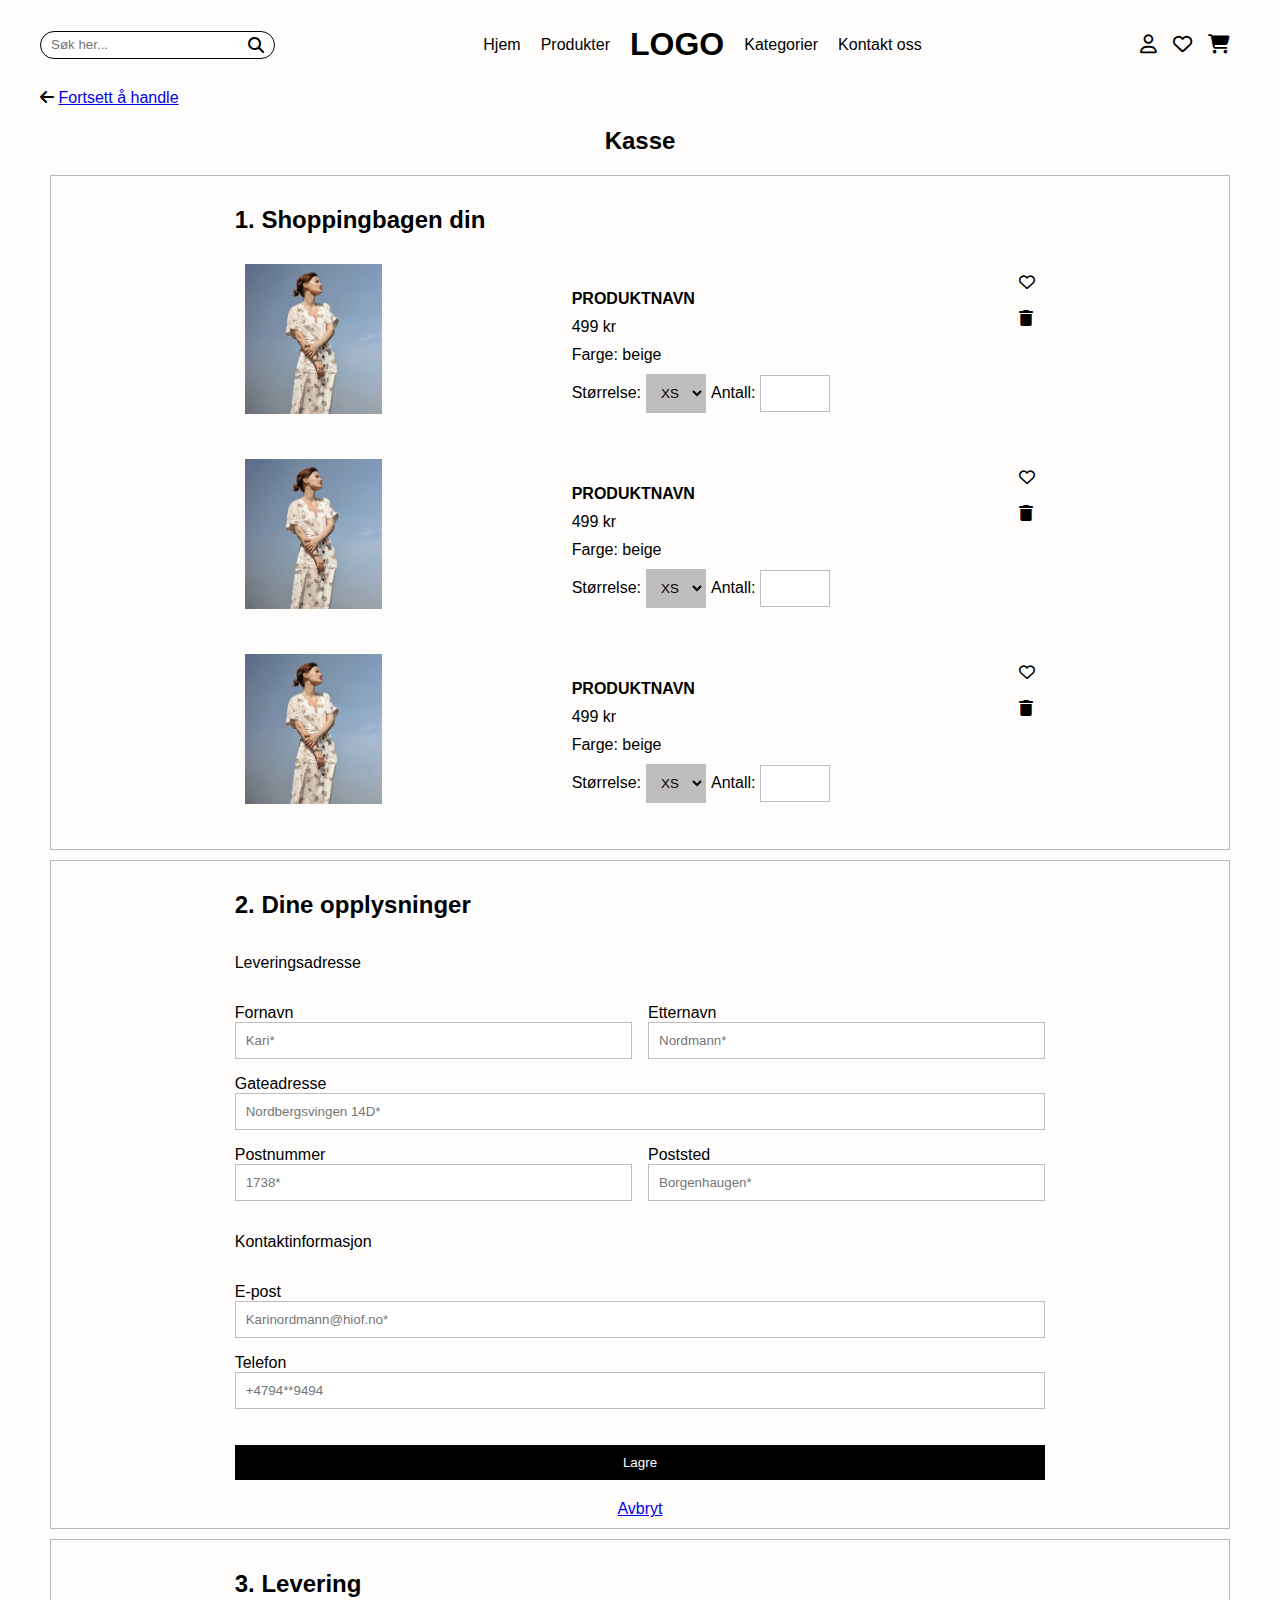
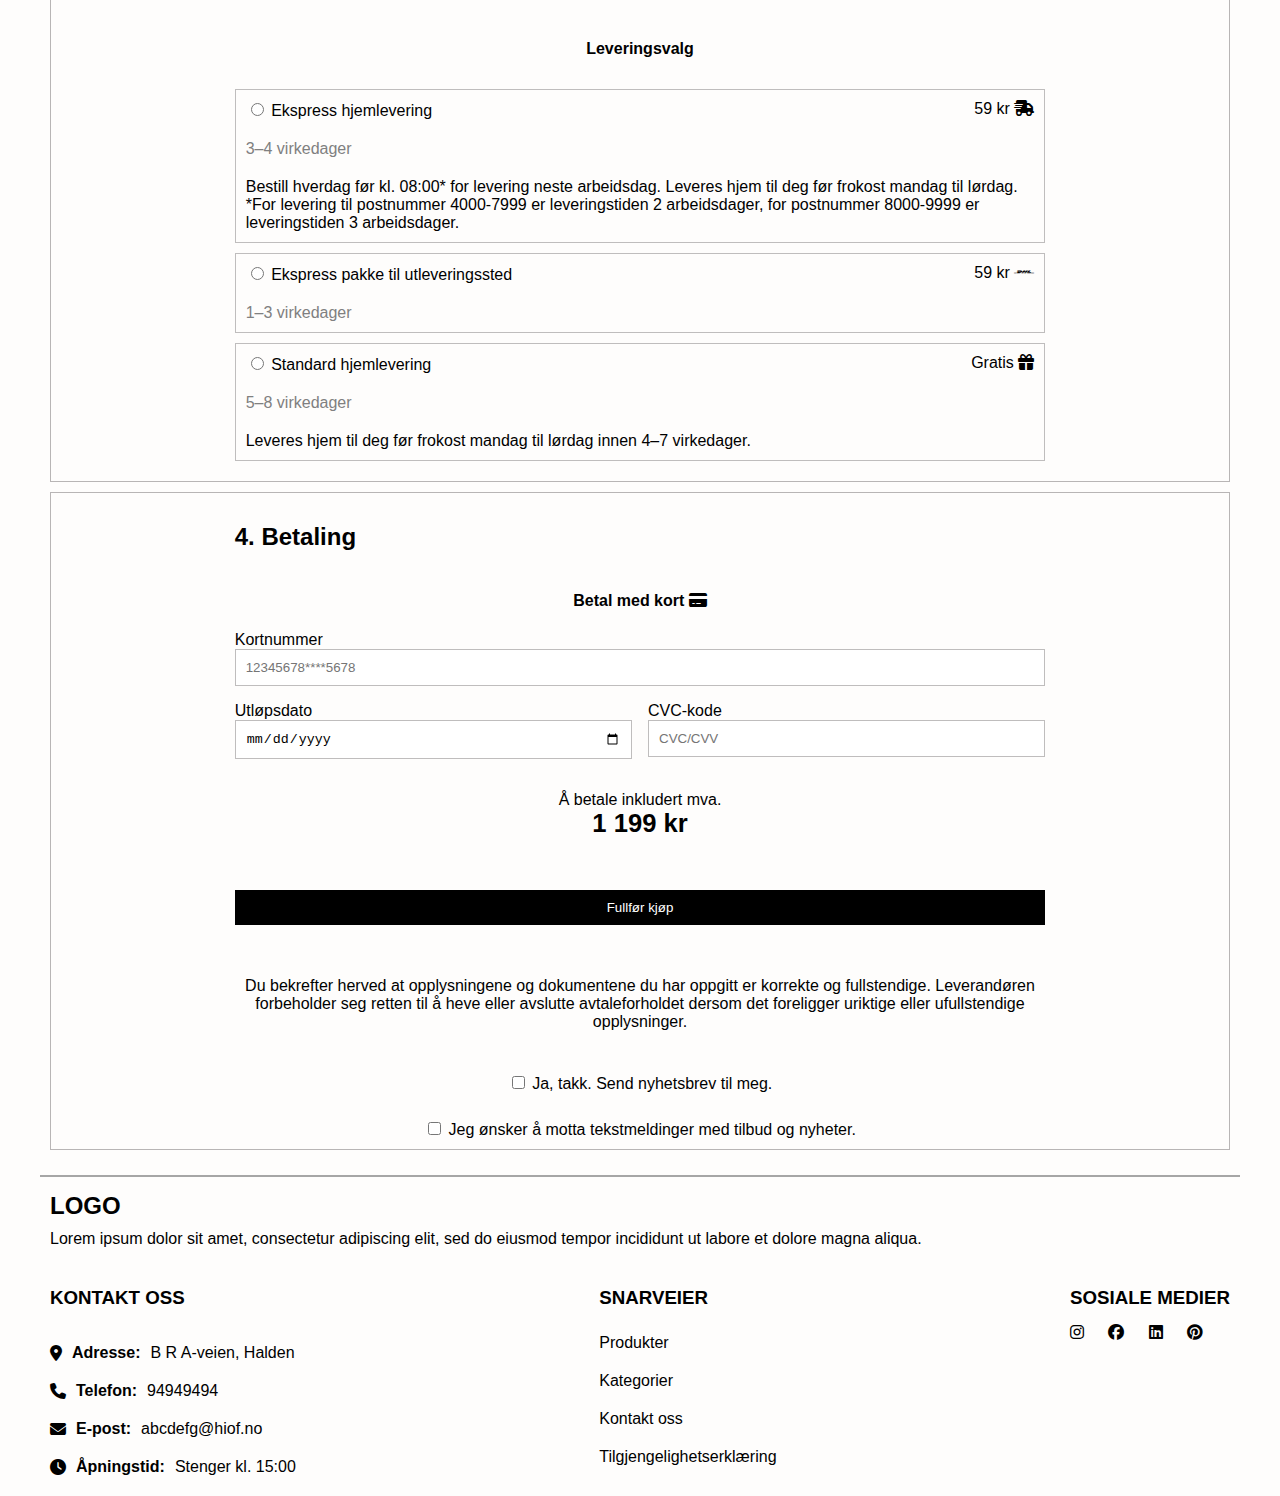
<file: EKSAMEN/checkout.html>
<!DOCTYPE html>
<html lang="nb">

<head>
    <meta charset="UTF-8">
    <meta name="viewport" content="width=device-width, initial-scale=1.0">
    <link href="./ikoner/css/fontawesome.css" rel="stylesheet" />
    <link href="./ikoner/css/brands.css" rel="stylesheet" />
    <link href="./ikoner/css/solid.css" rel="stylesheet" />
    <link href="./ikoner/css/regular.css" rel="stylesheet" />
    <title>Eksamen | Kasse</title>
    <link rel="stylesheet" href="https://necolas.github.io/normalize.css/8.0.1/normalize.css">
    <link rel="stylesheet" href="css/style.css">
</head>

<body>
    <header>
        <section>
            <form id="submit-form-header">
                <label>
                    <input type="search" id="input-search-header" placeholder="Søk her...">
                </label>
                <label>
                    <input type="submit" value="" id="input-submit">
                    <i class="fa-solid fa-magnifying-glass"></i>
                </label>
            </form>
        </section>
        <section>
            <nav>
                <ul>
                    <li class="nav-list-header"><a href="index.html">Hjem</a></li>
                    <li class="nav-list-header"><a href="index.html#popular-products">Produkter</a></li>
                    <li class="main-logo"><a href="index.html">LOGO</a></li>
                    <li class="nav-list-header"><a href="index.html#popular-categories">Kategorier</a></li>
                    <li class="nav-list-header"><a href="#contact-footer">Kontakt oss</a></li>
                </ul>
            </nav>
        </section>
        <section id="icons-header">
            <a href="index.html"><i class="fa-regular fa-user"></i></a>
            <a href="products.html"><i class="fa-regular fa-heart"></i></a>
            <a href="checkout.html"><i class="fa-solid fa-cart-shopping"></i></a>
        </section>

    </header>
    <main>
        <i class="fa-solid fa-arrow-left" id="arrow-chart"></i>
        <a href="#">Fortsett å handle</a>
        <h2 id="h2-chart">Kasse</h2>
        <section id="product-chart" class="section-chart">
            <h2>1. Shoppingbagen din</h2>
            <article class="product-card-chart">
                <img src="ressurser/product.jpg" alt="bilde av produktet">
                <ul class="product-list-chart">
                    <li class="product-name-element">Produktnavn</li>
                    <li>499 kr</li>
                    <li>Farge: beige</li>
                    <li>
                        <form class="size-form-chart">
                            Størrelse:
                            <select name="size" class="selector-size-chart">
                                <option value="xs">XS</option>
                                <option value="s">S</option>
                                <option value="m">M</option>
                                <option value="l">L</option>
                                <option value="xl">XL</option>
                            </select>
                            <label>
                                Antall:
                                <input type="number" min="1" max="10" required class="input-amount-dresses">
                            </label>
                        </form>
                    </li>
                </ul>
                <span class="icon-product-chart">
                    <i class="fa-regular fa-heart"></i>
                    <i class="fa-solid fa-trash"></i>
                </span>
            </article>
            <article class="product-card-chart">
                <img src="ressurser/product.jpg" alt="bilde av produktet">
                <ul class="product-list-chart">
                    <li class="product-name-element">Produktnavn</li>
                    <li>499 kr</li>
                    <li>Farge: beige</li>
                    <li>
                        <form class="size-form-chart">
                            Størrelse:
                            <select name="size" class="selector-size-chart">
                                <option value="xs">XS</option>
                                <option value="s">S</option>
                                <option value="m">M</option>
                                <option value="l">L</option>
                                <option value="xl">XL</option>
                            </select>
                            <label>
                                Antall:
                                <input type="number" min="1" max="10" required class="input-amount-dresses">
                            </label>
                        </form>
                    </li>
                </ul>
                <span class="icon-product-chart">
                    <i class="fa-regular fa-heart"></i>
                    <i class="fa-solid fa-trash"></i>
                </span>
            </article>
            <article class="product-card-chart">
                <img src="ressurser/product.jpg" alt="bilde av dame med hvit blomsterkjole">
                <ul class="product-list-chart">
                    <li class="product-name-element">Produktnavn</li>
                    <li>499 kr</li>
                    <li>Farge: beige</li>
                    <li>
                        <form class="size-form-chart">
                            Størrelse:
                            <select name="size" class="selector-size-chart">
                                <option value="xs">XS</option>
                                <option value="s">S</option>
                                <option value="m">M</option>
                                <option value="l">L</option>
                                <option value="xl">XL</option>
                            </select>
                            <label>
                                Antall:
                                <input type="number" min="1" max="10" required class="input-amount-dresses">
                            </label>
                        </form>
                    </li>
                </ul>
                <span class="icon-product-chart">
                    <i class="fa-regular fa-heart"></i>
                    <i class="fa-solid fa-trash"></i>
                </span>
            </article>
        </section>
        <section class="section-chart" id="personal-info-section">
            <h2>2. Dine opplysninger</h2>
            <form id="personal-info-form">
                <p id="grid-1-personal-info">Leveringsadresse</p>
                <label class="label-personal-info" id="grid-2-personal-info">
                    Fornavn
                    <input type="text" placeholder="Kari*" required class="input-personal-info">
                </label>
                <label class="label-personal-info" id="grid-3-personal-info">
                    Etternavn
                    <input type="text" placeholder="Nordmann*" required class="input-personal-info">
                </label>
                <label class="label-personal-info" id="grid-4-personal-info">
                    Gateadresse
                    <input type="text" placeholder="Nordbergsvingen 14D*" required class="input-personal-info">
                </label>
                <label class="label-personal-info" id="grid-5-personal-info">
                    Postnummer
                    <input type="number" placeholder=1738* min="0000" max="9999" required class="input-personal-info">
                </label>
                <label class="label-personal-info" id="grid-6-personal-info">
                    Poststed
                    <input type="text" placeholder="Borgenhaugen*" required class="input-personal-info">
                </label>
                <p id="grid-7-personal-info">Kontaktinformasjon</p>
                <label class="label-personal-info label-email-chart" id="grid-8-personal-info">
                    E-post
                    <input type="email" name="email" placeholder="Karinordmann@hiof.no*"
                        pattern="[a-z0-9._%+\-]+@[a-z0-9.\-]+\.[a-z]{2,}$" required class="input-personal-info">
                </label>
                <label class="label-personal-info" id="grid-9-personal-info">
                    Telefon
                    <input type="tel" name="phone" placeholder="+4794**9494" pattern="[0-9]{8,12}" required
                        class="input-personal-info">
                </label>
                <label class="black-btn-chart" id="grid-10-personal-info">
                    <input type="submit" value="Lagre" id="save-btn-chart">
                </label>

            </form>
            <a href="#" id="cancel-personal-info">Avbryt</a>


        </section>
        <section id="delivery-chart" class="section-chart">
            <h2>3. Levering</h2>
            <h4>Leveringsvalg</h4>
            <form>
                <ul class="delivery-list">
                    <li class="grid-element-1">
                        <label class="delivery-label">
                            <input type="radio" name="delivery-type" required>
                            Ekspress hjemlevering</label>
                    </li>
                    <li class="days-to-delivery">3&ndash;4 virkedager</li>
                    <li class="grid-element-3">59 kr <i class="fa-solid fa-truck-fast"></i></li>
                    <li class="grid-element-4">Bestill hverdag før kl. 08:00* for levering neste arbeidsdag. Leveres
                        hjem til deg før
                        frokost mandag til lørdag. *For levering til postnummer 4000-7999 er leveringstiden 2
                        arbeidsdager, for postnummer 8000-9999 er leveringstiden 3 arbeidsdager.</li>
                </ul>
                <ul class="delivery-list">
                    <li class="grid-element-1">
                        <label class="delivery-label">
                            <input type="radio" name="delivery-type" required>
                            Ekspress pakke til utleveringssted</label>
                    </li>
                    <li class="days-to-delivery">1&ndash;3 virkedager</li>
                    <li class="grid-element-3">59 kr <i class="fa-brands fa-dhl"></i></li>
                </ul>
                <ul class="delivery-list">
                    <li class="grid-element-1">
                        <label class="delivery-label">
                            <input type="radio" name="delivery-type" required>
                            Standard hjemlevering</label>
                    </li>
                    <li class="days-to-delivery">5&ndash;8 virkedager</li>
                    <li class="grid-element-3">Gratis <i class="fa-solid fa-gift"></i></li>
                    <li class="grid-element-4">Leveres hjem til deg før frokost mandag til lørdag innen 4&ndash;7
                        virkedager.</li>
                </ul>
            </form>

        </section>
        <section id="payment-chart" class="section-chart">
            <h2>4. Betaling</h2>
            <h4>Betal med kort <i class="fa-solid fa-credit-card"></i></h4>
            <form id="payment-form">
                <label class="label-payment label-adjusted-size" id="grid-1-payment-chart">
                    Kortnummer
                    <input type="number" placeholder="12345678****5678" required class="input-payment">
                </label>
                <label class="label-payment label-personal-info" id="grid-2-payment-chart">
                    Utløpsdato
                    <input type="date" min="2024-11-23" required class="input-payment">
                </label>
                <label class="label-payment label-personal-info" id="grid-3-payment-chart">
                    CVC-kode
                    <input type="text" placeholder="CVC/CVV" required class="input-payment">
                </label>
                <p id="grid-4-payment-chart">Å betale inkludert mva.<span>1 199 kr</span> </p>
                <label class="black-btn-chart" id="grid-5-payment-chart">
                    <input type="submit" value="Fullfør kjøp" id="complete-btn-chart">
                </label>
                <p id="grid-6-payment-chart">Du bekrefter herved at opplysningene og dokumentene du har oppgitt er
                    korrekte og fullstendige.
                    Leverandøren forbeholder seg retten til å heve eller avslutte avtaleforholdet dersom det foreligger
                    uriktige eller ufullstendige opplysninger.</p>
                <label class="checkbox-chart" id="grid-7-payment-chart">
                    <input type="checkbox" name="newsletter">
                    Ja, takk. Send nyhetsbrev til meg.
                </label>
                <label class="checkbox-chart" id="grid-8-payment-chart">
                    <input type="checkbox" name="sms">
                    Jeg ønsker å motta tekstmeldinger med tilbud og nyheter.
                </label>
            </form>
        </section>
    </main>
    <footer>
        <section id="logo-footer">
            <a href="index.html" class="main-logo">LOGO</a>
            <p>Lorem ipsum dolor sit amet, consectetur adipiscing elit, sed do eiusmod tempor incididunt ut labore et
                dolore magna aliqua.</p>
        </section>
        <div id="footer-sections-flex">
            <section id="contact-footer">
                <h3>Kontakt oss</h3>
                <ul>
                    <li class="contact-list"><i class="fa-solid fa-location-dot"></i>
                        <p><span class="list-elements-span">Adresse:</span>B R A-veien, Halden</p>
                    </li>
                    <li class="contact-list"><i class="fa-solid fa-phone"></i>
                        <p><span class="list-elements-span">Telefon:</span>94949494</p>
                    </li>
                    <li class="contact-list"><i class="fa-solid fa-envelope"></i>
                        <p><span class="list-elements-span">E-post:</span>abcdefg@hiof.no</p>
                    </li>
                    <li class="contact-list"><i class="fa-solid fa-clock"></i>
                        <p><span class="list-elements-span">Åpningstid:</span>Stenger kl. 15:00</p>
                    </li>
                </ul>
            </section>
            <section id="footer-nav-section">
                <h3>Snarveier</h3>
                <nav>
                    <ul>
                        <li><a href="#">Produkter</a></li>
                        <li><a href="#">Kategorier</a></li>
                        <li><a href="#">Kontakt oss</a></li>
                        <li><a href="../Tilgjengelighetserklæring.pdf">Tilgjengelighetserklæring</a></li>
                    </ul>
                </nav>
            </section>
            <section id="footer-social">
                <h3>Sosiale medier</h3>
                <a href="www.instagram.com"><i class="fa-brands fa-instagram"></i></a>
                <a href="www.facebook.com"><i class="fa-brands fa-facebook"></i></a>
                <a href="www.linkedin.com"><i class="fa-brands fa-linkedin"></i></a>
                <a href="www.pinterest.com"><i class="fa-brands fa-pinterest"></i></a>
            </section>
        </div>
    </footer>

</body>

</html>
</file>
<file: EKSAMEN/css/style.css>
*{
    box-sizing: border-box;
}

body{
    font-family: Arial, Helvetica, sans-serif;
    background-color: rgb(254, 253, 252);
    margin: 5px;
    
}

header{
    display: flex;
    flex-direction: column;
    align-items: center;
}


#submit-form-header{
    display: flex;
    justify-content: space-between;
    background-color: #fff;
    border: 1px solid black;
    border-radius: 30px;
    margin: 10px 0;
}


#input-search-header{
    background-color: #fff;
    padding: 0 5px;
    margin: 5px;
    border: none;
}

#input-submit{
    display: none;
}

#submit-form-header label i{
    padding: 0 5px;
    font-size: 1rem;
    background-color: #fff;
    border: none;
    margin: 5px;
}

.main-logo{
    font-size: 2rem;
    font-weight: bold;
}


header nav ul{
    padding: 0;
}

header nav ul li{
    list-style: none;
    padding: 10px;
    text-align: center;
}

header nav ul li a{
    color: black;
    text-decoration: none;
}


#icons-header{
    display: flex;
    gap: 1rem;
    padding: 10px;
}

#icons-header i{
    font-size: 1.2rem;
    color: black;
}

#icons-header i:hover{
    transform: scale(1.3);
    transition-duration: 1s;
}

#banner-container h2, #banner-container p{
    width: 45%;
}

#banner-container i{
    display: none;
}

#banner-scroll-container{
    display: flex;
    gap: 2rem;
    overflow: hidden;
}

#banner-1{
    background-image: url('../ressurser/banner4.jpg');
    background-size: cover;
    background-position: center;
    border-radius: 30px;
    display: flex;
    flex-direction: column;
    padding: 2rem;
    flex-shrink: 0;
    gap: 1rem;
    width: 100%;
    align-items: end;
    text-align: end;
}

#banner-1 a{
    background-color: white;
    color: black;
    border-radius: 30px;
    padding: 0.8rem;
    align-self: flex-end;
    text-decoration: none;
    margin: 10px 0;
}

#banner-2{
    background-image: url('../ressurser/banner2.jpg');
    background-size: cover;
    background-position: center;
    border-radius: 30px;
    display: flex;
    flex-direction: column;
    padding: 2rem;
    flex-shrink: 0;
    gap: 1rem;
    width: 100%;
}


#banner-2 a{
    background-color: black;
    color: white;
    border-radius: 30px;
    padding: 0.8rem;
    text-decoration: none;
    margin: 10px 0;
    align-self: start;
}
#banner-3{
    background-image: url('../ressurser/banner3.jpg');
    background-size: cover;
    background-position: center;
    border-radius: 30px;
    display: flex;
    flex-direction: column;
    padding: 2rem;
    flex-shrink: 0;
    gap: 1rem;
    width: 100%;
    color: white;
}

#banner-3 a{
    background-color: white;
    color: black;
    border-radius: 30px;
    padding: 0.8rem;
    text-decoration: none;
    margin: 10px 0;
    align-self: start;

}

#popular-products{
    text-align: center;
    margin: 10px 0;
}

#popular-products-flex{
    list-style: none;
    display: flex;
    justify-content: center;
    align-items: center;
    gap: 1rem;
    padding: 10px;
}

.flex-list-buttons{
    display: flex;
    flex-wrap: nowrap;
}

.popular-products-btn{
    padding: 10px;
    border: 1px solid black;
    border-radius: 30px;
    text-decoration: none;
    color: black;
}

#new-products-btn{
    background-color: black;
    border-radius: 30px;
    padding: 10px;
    color: white;
    text-decoration: none;
}

.popular-products-btn:hover, #new-products-btn:hover{
    color: white;
    background-color: grey;
    border-color: grey;
}

#productcard-flex-container{
    display: flex;
    flex-wrap: wrap;
    gap: 1rem;
    justify-content: center;
}

.product-card{
    margin: 25px 0;
    text-align: start;
    position: relative;
    max-width: 370px;
    

    
}

.heart-icon-img{
    position: absolute;
    top: 20px;
    right: 20px;
    border-radius: 30px;
    background-color: rgba(203, 202, 197, 0.756);
    color: white;
    padding: 0.7rem 0.8rem;
    font-size: 1rem;
    align-self: center;
}

.heart-icon-img:hover{
    background-color: #eea1a1cd;
}

.product-card-grid{
    display: grid;
    gap: 1rem;
    grid-template-columns: repeat(3, 1fr);
    grid-template-rows: repeat(3, auto);
}

.productcard-grid-1{
    grid-column: 1/4;
    grid-row: 1/2;
    border-radius: 30px;
    max-width: 370px;
    width: 100%;

}

.productcard-grid-2{
    grid-column: 1/2;
    grid-row: 2/3;
    color: black;
    text-decoration: none;
    font-weight: bold;
    margin: 10px 0;
}

.productcard-grid-3{
    grid-column: 3/4;
    grid-row: 2/3;
    margin: 10px 0;
    text-align: end;
}

.productcard-grid-4{
    grid-column: 2/3;
    grid-row: 3/4;
    font-size: 0.8rem;
    font-weight: bold;
    margin: 5px 0;
}

.span-icon{
    font-weight: bold;
    font-size: 1rem;
    grid-column: 1/2;
    grid-row: 3/4;
    font-size: 0.8rem;
    align-self: center;
}


#categories-grid{
    display: grid;
    grid-template-columns: 1fr;
    grid-template-rows: auto auto 1fr 1fr 1fr 1fr 1fr 1fr;
    text-align: center;
    max-width: 600px;
    width: 100%;
    gap: 0.8rem;
    margin-bottom: 2rem;
    margin-top: 2rem;
}


.category-flex{
    display: flex;
    align-items: center;
    justify-content: center;
}
.h3-flex-categories{
    display: flex;
    align-items: center;
    justify-content: center;
}

#h2-grid-categories{
    grid-column: 1/2;
    grid-row: 1/2;
    margin: 0;
}

#p-grid-categories{
    grid-column: 1/2;
    grid-row: 2/3;


}
#category-1{
    grid-column: 1/2;
    grid-row: 3/4;
    background-image: url('../ressurser/category-1.jpg');
    background-size: cover;
    border-radius: 30px;
}

#category-2{
    grid-column: 1/2;
    grid-row: 4/5;
    background-image: url('../ressurser/category-2.jpg');
    background-size: cover;
    border-radius: 30px;
}

#category-3{
    grid-column: 1/2;
    grid-row: 5/7;
    background-image: url('../ressurser/category-3.jpg');
    background-size: cover;
    border-radius: 30px;
}

#category-4{
    grid-column: 1/2;
    grid-row: 7/8;
    background-image: url('../ressurser/category4.jpg');
    background-size: cover;
    border-radius: 30px;
}

#category-5{
    grid-column: 1/2;
    grid-row: 8/9;
    background-image: url('../ressurser/category-5.jpg');
    background-size: cover;
    border-radius: 30px;
}

#category-1 h3, #category-2 h3, #category-3 h3, #category-4 h3, #category-5 h3{
    border-radius: 30px;
    padding: 5rem 3rem;
    backdrop-filter: blur(3px);
    color: white;
    text-transform: uppercase;
    background-color: rgba(165, 160, 160, 0.5);
    width: 100%;
    height: 100%;
    margin: 0;
}

#review-card-flex{
    display: flex;
    flex-wrap: wrap;
    justify-content: center;
    border-bottom: grey;
}

#review-card-flex h2{
    width: 100%;
}

#scroll-container-reviews{
    background-color: rgb(254, 253, 252);
    overflow: hidden;
    display: flex;
}

#scroll-container-reviews:hover{
    overflow: auto;
}

.reviewer-name{
    font-weight: bold;
}

.review-card{
    border: 1px solid rgb(194, 191, 191);
    border-radius: 30px;
    padding: 3rem;
    margin: 5px;
    min-width: 250px;
}

.review-card img{
    width: 100%;
    max-width: 80px;
    border-radius: 50px;
}

footer{
    border-top: 2px solid rgb(166, 166, 166);
    margin-top: 15px;
}
footer .main-logo{
    text-decoration: none;
    color: black;
    font-size: 1.5rem;
    padding: 10px;
}

#logo-footer{
    margin-top: 15px;
    width: 100%;
}

footer h3{
    text-transform: uppercase;
    padding: 10px;
    margin-bottom: 5px;
}

footer p{
    margin: 10px;
}

footer ul{
    padding: 10px;
    margin: 0;
}

.contact-list{
    display: flex;
    justify-content: flex-start;
    align-items: center;
}

.list-elements-span{
    font-weight: bold;
    margin-right: 10px;
}

.contact-list a{
    text-decoration: none;
}

#footer-nav-section ul{
    padding: 0;
}

#footer-nav-section li{
    list-style: none;
    padding: 10px;
    }

#footer-nav-section li a{
    text-decoration: none;
    color: black;
}

#footer-social a{
    color: black;
    padding: 10px;
}

#footer-sections-flex{
    display: flex;
    flex-wrap: wrap;
    justify-content: space-between;
}

/**Produkt-side**/

#product-nav-flex{
    display: flex;
    list-style: none;
    gap: 1rem;
    padding: 10px;
    margin: 0;
}

#product-nav-flex a{
    text-decoration: none;
    color: black
}

#product-nav-flex li i{
    font-size: 0.8rem;
}


#product-photos-grid{
    display: grid;
    grid-template-columns: repeat(3, 1auto);
    grid-template-rows: repeat(3, 1auto);
    gap: 0.8rem;
    max-width: 700px;
    align-self: start;
}

#product-photos-grid img{
    height: 100%;
    width: 100%;
    position: sticky;

    
}

#pic-1{
    grid-column: 1/2;
    grid-row: 1/2;

}

#pic-2{
    grid-column: 1/2;
    grid-row: 2/3;


}

#pic-3{
    grid-column: 1/2;
    grid-row: 3/4;

}

#pic-4{
    grid-column: 2/4;
    grid-row: 1/4;

}

#product-info{
    padding: 5px;
    width: 100%;
}

#product-info a{
    text-transform: uppercase;
    color: grey;
}

#product-color{
    font-weight: bold;
}

#add-products-form{
    display: flex;
    flex-direction: column;
    gap: 0.8rem;
    margin: 4rem 0;
}

#select-size-product{
    border: 2px solid rgb(160, 156, 156);
    background-color: rgb(216, 213, 213);
    width: 100%;
    padding: 10px;
}

#submit-product-flex{
    display: flex;
    flex-wrap: nowrap;
    justify-content: space-between;
    align-items: center;
    gap: 0.8rem;
    
}

#submit-product-flex input{
    background-color: black;
    color: white;
    width: 100%;
    padding: 10px;
    border: 1px solid black;
    
}

#submit-product-flex i{
    background-color: white;
    border: 1px solid black;
    padding: 10px;
}

#submit-ad-to-chart i{
    background-color: white;
    padding: 10px 15px;
    border: 1px solid black;

}


details{
    padding: 2rem;
    border-top: 2px solid black;
}
details summary::marker{
    content: "";
}

details summary{
    display: flex;
    justify-content: space-between;
}

#details-ul{
    list-style: none;
    border: 1px solid grey;
    border-radius: 30px;
    padding: 10px;
}

#details-ul li{
    padding: 10px;
}



#flex-similar-products{
    display: flex;
    flex-wrap: nowrap;
}

.similar-products-grid{
    display: grid;
    grid-template-columns: repeat(3, auto);
    grid-template-rows: repeat(3, auto);
    margin: 0.5rem;
    gap: 0.5rem;
    position: relative;
    width: 100%;
}


.heart-icon-similar:hover{
    background-color: #eea1a1cd;
}

.similar-grid-1{
    grid-column: 1/4;
    grid-row: 1/2;
    border-radius: 30px;
}

.similar-grid-2{
    grid-column: 1/3;
    grid-row: 2/3;
    margin: 5px;
    text-decoration: none;
    color: black;
    font-weight: bold;
}
.similar-grid-3{
    grid-column: 3/4;
    grid-row: 2/3;
    margin: 5px;
    text-align: end;
}
.similar-grid-4{
    grid-column: 1/2;
    grid-row: 3/4;
    font-size: 0.8rem;
}
.similar-grid-5{
    grid-column: 2/4;
    grid-row: 3/4;
    font-weight: bold;
    font-size: 0.8rem;
    margin: 0;
    text-align: start;
}

#scroll-similar-products{
    background-color: rgb(254, 253, 252);
    overflow: hidden;
    display: flex;

}

#scroll-similar-products:hover{
    overflow: auto;
}

/**kasse**/


#h2-chart{
    text-align: center;
}

.section-chart{
    padding: 10px;
    border: 1px solid rgb(184, 181, 181);
    margin: 10px;
}

.product-card-chart{
    padding: 10px;
    width: 100%;

}

.product-card-chart img{
    max-width: 150px;
    max-height: 150px;
}

.product-list-chart{
    list-style: none;
    padding: 0;
}


.product-list-chart li{
    margin: 10px;
}

.product-name-element{
    text-transform: uppercase;
    font-weight: bold;
}
.product-card-chart i{
    padding: 10px 0;
}
.size-form-chart{
    display: flex;
    gap: 5px;
    align-items: center;
    margin-bottom: 10px;

}

.selector-size-chart{
    padding: 10px;
    border: 1px solid rgb(191, 189, 189);
    background-color: rgb(191, 189, 189);
}

.input-amount-dresses{
    padding: 10px;
    border: 1px solid rgb(191, 189, 189);
}

#personal-info-form{
    display: flex;
    flex-direction: column;
    gap: 1rem;
}

#cancel-personal-info{
    display: block;
    text-align: center;
}

.label-personal-info, .label-payment{
    display: flex;
    flex-direction: column;
}


.input-personal-info, .input-payment{
    padding: 10px;
    border: 1px solid rgb(191, 189, 189);
}

.label-email-chart{
    margin-top: 30px;
}

.black-btn-chart{
    text-align: center;
    width: 100%;
}

#save-btn-chart, #complete-btn-chart{
    padding: 10px;
    color: white;
    background-color: black;
    border: none;
    width: 100%;
    margin: 20px 0;
}

.delivery-list{
    list-style: none;
    border: 1px solid rgb(191, 189, 189);
    padding: 0;
    margin: 10px 0;
}



.delivery-list li{
    padding: 10px;
}

.days-to-delivery{
    color: grey;
}

#payment-chart p{
    text-align: center;
}

#payment-chart span{
    font-weight: bold;
    font-size: 1.6rem;
    display: block;
}

.checkbox-chart{
    display: block;
    text-align: center;
    margin-top: 10px;
}
@media only screen and (min-width: 600px) and (max-width: 900px){

    body{
        margin: 5px;
    }
    
    #categories-grid{
        grid-template-columns: repeat(3, auto);
        grid-template-rows: repeat(5, auto);
        width: 100%;
        max-width: 900px;
        min-width: 600px;
    }

    #h2-grid-categories{
        grid-column: 2/3;
        grid-row: 1/2;
    }
    
    #p-grid-categories{
        grid-column: 2/3;
        grid-row: 2/3;

    }
    #category-1{
        grid-column: 1/3;
        grid-row: 3/4;
        background-image: url('../ressurser/category-1.jpg');
        background-size: cover;
    }
    
    #category-2{
        grid-column: 3/4;
        grid-row: 3/5;
        background-image: url('../ressurser/category-2.jpg');
        background-size: cover;
    }
    
    #category-3{
        grid-column: 1/2;
        grid-row: 4/6;
        background-image: url('../ressurser/category-3.jpg');
        background-size: cover;
    }
    
    #category-4{
        grid-column: 2/3;
        grid-row: 4/5;
        background-image: url('../ressurser/category4.jpg');
        background-size: cover;
    
    }
    
    #category-5{
        grid-column: 2/4;
        grid-row: 5/6;
        background-image: url('../ressurser/category-5.jpg');
        background-size: cover;
    }
    
    #category-1 h3, #category-2 h3, #category-3 h3, #category-4 h3, #category-5 h3{
        border-radius: 30px;
        padding: 5rem 3rem;
        backdrop-filter: blur(3px);
        color: white;
        text-transform: uppercase;
        background-color: rgba(165, 160, 160, 0.5);
        width: 100%;
        height: 100%;
        margin: 0;

}
}

@media only screen and (min-width: 900px){

body{
    display: flex;
    flex-direction: column;
    max-width: 1200px;
    margin: 0 auto;
}

header{
    display: flex;
    flex-direction: row;
    justify-content: space-between;
}

header nav ul{
    display: flex;
    justify-content: space-between;
    align-items: center;
}

.nav-list-header:hover{
    text-decoration: underline;
}


#banner-container{
    width: 100%;
    position: relative;
    
}

#banner-container i{
    position: absolute;
    display: block;
    background-color: rgba(255, 255, 255, 0.737);
    top: 45%;
    border-radius: 50px;
    cursor: pointer;
    z-index: 1;
    padding: 10px;

}

#arrow-left{
    left: 50px;
}

#arrow-right{
    right: 50px;
}


#banner-scroll-container{
    
    display: flex;
    gap: 2rem;
    overflow: hidden;

}

#banner-scroll-container:hover{
    overflow: auto;
}

.product-card{
    max-width: 385px;
    justify-content: space-between;
}



#productcard-flex-container{
    width: 100%;
    max-width: 1200px;
    gap: 1.4rem;
}

.productcard-grid-1{
    max-width: 385px;

}

#categories-grid{
    grid-template-columns: repeat(3, 1fr);
    grid-template-rows: auto auto 1fr 1fr 1fr;
    text-align: center;
    max-width: 1200px;
    width: 100%;
}

#h2-grid-categories{
    grid-column: 2/3;
    grid-row: 1/2;
}

#p-grid-categories{
    grid-column: 2/3;
    grid-row: 2/3;

}
#category-1{
    grid-column: 1/2;
    grid-row: 3/4;
    background-image: url('../ressurser/category-1.jpg');
    background-size: cover;
}

#category-2{
    grid-column: 2/3;
    grid-row: 3/4;
    background-image: url('../ressurser/category-2.jpg');
    background-size: cover;
}

#category-3{
    grid-column: 3/4;
    grid-row: 3/5;
    background-image: url('../ressurser/category-3.jpg');
    background-size: cover;
}

#category-4{
    grid-column: 1/3;
    grid-row: 4/6;
    background-image: url('../ressurser/category4.jpg');
    background-size: cover;
}

#category-5{
    grid-column: 3/4;
    grid-row: 5/6;
    background-image: url('../ressurser/category-5.jpg');
    background-size: cover;
}

#category-1 h3, #category-2 h3, #category-3 h3, #category-4 h3, #category-5 h3{
    border-radius: 30px;
    padding: 5rem 3rem;
    backdrop-filter: blur(3px);
    color: white;
    text-transform: uppercase;
    background-color: rgba(165, 160, 160, 0.5);
    width: 100%;
    height: 100%;
    margin: 0;

}


.review-card{
    width: 100%;
    min-width: 350px;
}


/**Products**/

#product-photos-grid{
    width: 100%;
    min-width: 700px;
    max-width: 700px;
}

#flex-container-product{
    display: flex;
    flex-grow: 0;
}

#product-info{
    width: 100%;
    max-width: 440px;
}
#select-size-product:hover{
    border: 2px solid black;
}

#add-to-chart-input:hover{
    background-color: rgb(152, 152, 152);
    color: white;
    border: 1px solid rgb(152, 152, 152);
}

#submit-product-flex i:hover{
    color: rgb(184, 24, 24);
}

#similar-products-aside{
    margin: 5px;
    display: grid;
    grid-template-columns: repeat(2, 1fr);
    grid-template-rows: repeat(2, auto);

}


#link-aside{
        grid-column: 2/3;
        grid-row: 1/2;
        text-align: end;
        align-self: center;
    
}

#flex-similar-products{
        grid-column: 1/3;
        grid-row: 2/3;
    }

/**chart**/

.section-chart h2{
    text-align: start;
    width: 70%;
}
#product-chart{
    display: flex;
    flex-direction: column;
    align-items: center;
}

.product-card-chart{
    display: flex;
    justify-content: space-between;
    width: 70%;

}

.product-list-chart{
    list-style: none;
}

.icon-product-chart{
    display: flex;
    flex-direction: column;
}


#personal-info-section{
    display: flex;
    flex-direction: column;
    align-items: center;
}


#personal-info-form{
    width: 70%;
    display: grid;
    grid-template-columns: repeat(2, auto);
    grid-template-rows: repeat(8, auto);
    gap: 1rem;
}

#grid-1-personal-info{
    grid-column: 1/2;
    grid-row: 1/2;
}
#grid-2-personal-info{
    grid-column: 1/2;
    grid-row: 2/3;
}
#grid-3-personal-info{
    grid-column: 2/3;
    grid-row: 2/3;
}
#grid-4-personal-info{
    grid-column: 1/3;
    grid-row: 3/4;
}
#grid-5-personal-info{
    grid-column: 1/2;
    grid-row: 4/5;
}
#grid-6-personal-info{
    grid-column: 2/3;
    grid-row: 4/5;
}
#grid-7-personal-info{
    grid-column: 1/2;
    grid-row: 5/6;
}
#grid-8-personal-info{
    grid-column: 1/3;
    grid-row: 6/7;
    margin: 0;
}
#grid-9-personal-info{
    grid-column: 1/3;
    grid-row: 7/8;
}
#grid-10-personal-info{
    grid-column: 1/3;
    grid-row: 8/9;
}



#delivery-chart{
    display: flex;
    flex-direction: column;
    align-items: center;
}
#delivery-chart form{
    width: 70%;
}

.delivery-list{
    display: grid;
    grid-template-columns: repeat(4, 1fr);
    grid-template-rows: repeat(3, auto);
}
.grid-element-1{
    grid-column: 1/4;
    grid-row: 1/2;
}

.days-to-delivery{
    grid-column: 1/2;
    grid-row: 2/3;
}

.grid-element-3{
    grid-column: 4/5;
    grid-row: 1/2;
    text-align: end;
}

.grid-element-4{
    grid-column: 1/5;
    grid-row: 3/4;
}


#payment-chart{
    display: flex;
    flex-direction: column;
    align-items: center;
}
#payment-form{
    display: grid;
    grid-template-columns: repeat(2, 1fr);
    grid-template-rows: repeat(7, auto);
    width: 70%;
    gap: 1rem;
    justify-content: center;
}

#grid-1-payment-chart{
    grid-column: 1/3;
    grid-row: 1/2;
}

#grid-2-payment-chart{
    grid-column: 1/2;
    grid-row: 2/3;
}
#grid-3-payment-chart{
    grid-column: 2/3;
    grid-row: 2/3;
    width: 100%;
}
#grid-4-payment-chart{
    grid-column: 1/3;
    grid-row: 3/4;
}
#grid-5-payment-chart{
    grid-column: 1/3;
    grid-row: 4/5;
}

#grid-6-payment-chart{
    grid-column: 1/3;
    grid-row: 5/6;
    
}

#grid-7-payment-chart{
    grid-column: 1/3;
    grid-row: 6/7;
}

#grid-8-payment-chart{
    grid-column: 1/3;
    grid-row: 7/8;
}

}
</file>
<file: EKSAMEN/ikoner/css/brands.css>
/*!
 * Font Awesome Free 6.6.0 by @fontawesome - https://fontawesome.com
 * License - https://fontawesome.com/license/free (Icons: CC BY 4.0, Fonts: SIL OFL 1.1, Code: MIT License)
 * Copyright 2024 Fonticons, Inc.
 */
:root, :host {
  --fa-style-family-brands: "Font Awesome 6 Brands";
  --fa-font-brands: normal 400 1em/1 "Font Awesome 6 Brands";
}

@font-face {
  font-family: "Font Awesome 6 Brands";
  font-style: normal;
  font-weight: 400;
  font-display: block;
  src: url("../webfonts/fa-brands-400.woff2") format("woff2"), url("../webfonts/fa-brands-400.ttf") format("truetype");
}
.fab,
.fa-brands {
  font-weight: 400;
}

.fa-monero:before {
  content: "\f3d0";
}

.fa-hooli:before {
  content: "\f427";
}

.fa-yelp:before {
  content: "\f1e9";
}

.fa-cc-visa:before {
  content: "\f1f0";
}

.fa-lastfm:before {
  content: "\f202";
}

.fa-shopware:before {
  content: "\f5b5";
}

.fa-creative-commons-nc:before {
  content: "\f4e8";
}

.fa-aws:before {
  content: "\f375";
}

.fa-redhat:before {
  content: "\f7bc";
}

.fa-yoast:before {
  content: "\f2b1";
}

.fa-cloudflare:before {
  content: "\e07d";
}

.fa-ups:before {
  content: "\f7e0";
}

.fa-pixiv:before {
  content: "\e640";
}

.fa-wpexplorer:before {
  content: "\f2de";
}

.fa-dyalog:before {
  content: "\f399";
}

.fa-bity:before {
  content: "\f37a";
}

.fa-stackpath:before {
  content: "\f842";
}

.fa-buysellads:before {
  content: "\f20d";
}

.fa-first-order:before {
  content: "\f2b0";
}

.fa-modx:before {
  content: "\f285";
}

.fa-guilded:before {
  content: "\e07e";
}

.fa-vnv:before {
  content: "\f40b";
}

.fa-square-js:before {
  content: "\f3b9";
}

.fa-js-square:before {
  content: "\f3b9";
}

.fa-microsoft:before {
  content: "\f3ca";
}

.fa-qq:before {
  content: "\f1d6";
}

.fa-orcid:before {
  content: "\f8d2";
}

.fa-java:before {
  content: "\f4e4";
}

.fa-invision:before {
  content: "\f7b0";
}

.fa-creative-commons-pd-alt:before {
  content: "\f4ed";
}

.fa-centercode:before {
  content: "\f380";
}

.fa-glide-g:before {
  content: "\f2a6";
}

.fa-drupal:before {
  content: "\f1a9";
}

.fa-jxl:before {
  content: "\e67b";
}

.fa-dart-lang:before {
  content: "\e693";
}

.fa-hire-a-helper:before {
  content: "\f3b0";
}

.fa-creative-commons-by:before {
  content: "\f4e7";
}

.fa-unity:before {
  content: "\e049";
}

.fa-whmcs:before {
  content: "\f40d";
}

.fa-rocketchat:before {
  content: "\f3e8";
}

.fa-vk:before {
  content: "\f189";
}

.fa-untappd:before {
  content: "\f405";
}

.fa-mailchimp:before {
  content: "\f59e";
}

.fa-css3-alt:before {
  content: "\f38b";
}

.fa-square-reddit:before {
  content: "\f1a2";
}

.fa-reddit-square:before {
  content: "\f1a2";
}

.fa-vimeo-v:before {
  content: "\f27d";
}

.fa-contao:before {
  content: "\f26d";
}

.fa-square-font-awesome:before {
  content: "\e5ad";
}

.fa-deskpro:before {
  content: "\f38f";
}

.fa-brave:before {
  content: "\e63c";
}

.fa-sistrix:before {
  content: "\f3ee";
}

.fa-square-instagram:before {
  content: "\e055";
}

.fa-instagram-square:before {
  content: "\e055";
}

.fa-battle-net:before {
  content: "\f835";
}

.fa-the-red-yeti:before {
  content: "\f69d";
}

.fa-square-hacker-news:before {
  content: "\f3af";
}

.fa-hacker-news-square:before {
  content: "\f3af";
}

.fa-edge:before {
  content: "\f282";
}

.fa-threads:before {
  content: "\e618";
}

.fa-napster:before {
  content: "\f3d2";
}

.fa-square-snapchat:before {
  content: "\f2ad";
}

.fa-snapchat-square:before {
  content: "\f2ad";
}

.fa-google-plus-g:before {
  content: "\f0d5";
}

.fa-artstation:before {
  content: "\f77a";
}

.fa-markdown:before {
  content: "\f60f";
}

.fa-sourcetree:before {
  content: "\f7d3";
}

.fa-google-plus:before {
  content: "\f2b3";
}

.fa-diaspora:before {
  content: "\f791";
}

.fa-foursquare:before {
  content: "\f180";
}

.fa-stack-overflow:before {
  content: "\f16c";
}

.fa-github-alt:before {
  content: "\f113";
}

.fa-phoenix-squadron:before {
  content: "\f511";
}

.fa-pagelines:before {
  content: "\f18c";
}

.fa-algolia:before {
  content: "\f36c";
}

.fa-red-river:before {
  content: "\f3e3";
}

.fa-creative-commons-sa:before {
  content: "\f4ef";
}

.fa-safari:before {
  content: "\f267";
}

.fa-google:before {
  content: "\f1a0";
}

.fa-square-font-awesome-stroke:before {
  content: "\f35c";
}

.fa-font-awesome-alt:before {
  content: "\f35c";
}

.fa-atlassian:before {
  content: "\f77b";
}

.fa-linkedin-in:before {
  content: "\f0e1";
}

.fa-digital-ocean:before {
  content: "\f391";
}

.fa-nimblr:before {
  content: "\f5a8";
}

.fa-chromecast:before {
  content: "\f838";
}

.fa-evernote:before {
  content: "\f839";
}

.fa-hacker-news:before {
  content: "\f1d4";
}

.fa-creative-commons-sampling:before {
  content: "\f4f0";
}

.fa-adversal:before {
  content: "\f36a";
}

.fa-creative-commons:before {
  content: "\f25e";
}

.fa-watchman-monitoring:before {
  content: "\e087";
}

.fa-fonticons:before {
  content: "\f280";
}

.fa-weixin:before {
  content: "\f1d7";
}

.fa-shirtsinbulk:before {
  content: "\f214";
}

.fa-codepen:before {
  content: "\f1cb";
}

.fa-git-alt:before {
  content: "\f841";
}

.fa-lyft:before {
  content: "\f3c3";
}

.fa-rev:before {
  content: "\f5b2";
}

.fa-windows:before {
  content: "\f17a";
}

.fa-wizards-of-the-coast:before {
  content: "\f730";
}

.fa-square-viadeo:before {
  content: "\f2aa";
}

.fa-viadeo-square:before {
  content: "\f2aa";
}

.fa-meetup:before {
  content: "\f2e0";
}

.fa-centos:before {
  content: "\f789";
}

.fa-adn:before {
  content: "\f170";
}

.fa-cloudsmith:before {
  content: "\f384";
}

.fa-opensuse:before {
  content: "\e62b";
}

.fa-pied-piper-alt:before {
  content: "\f1a8";
}

.fa-square-dribbble:before {
  content: "\f397";
}

.fa-dribbble-square:before {
  content: "\f397";
}

.fa-codiepie:before {
  content: "\f284";
}

.fa-node:before {
  content: "\f419";
}

.fa-mix:before {
  content: "\f3cb";
}

.fa-steam:before {
  content: "\f1b6";
}

.fa-cc-apple-pay:before {
  content: "\f416";
}

.fa-scribd:before {
  content: "\f28a";
}

.fa-debian:before {
  content: "\e60b";
}

.fa-openid:before {
  content: "\f19b";
}

.fa-instalod:before {
  content: "\e081";
}

.fa-expeditedssl:before {
  content: "\f23e";
}

.fa-sellcast:before {
  content: "\f2da";
}

.fa-square-twitter:before {
  content: "\f081";
}

.fa-twitter-square:before {
  content: "\f081";
}

.fa-r-project:before {
  content: "\f4f7";
}

.fa-delicious:before {
  content: "\f1a5";
}

.fa-freebsd:before {
  content: "\f3a4";
}

.fa-vuejs:before {
  content: "\f41f";
}

.fa-accusoft:before {
  content: "\f369";
}

.fa-ioxhost:before {
  content: "\f208";
}

.fa-fonticons-fi:before {
  content: "\f3a2";
}

.fa-app-store:before {
  content: "\f36f";
}

.fa-cc-mastercard:before {
  content: "\f1f1";
}

.fa-itunes-note:before {
  content: "\f3b5";
}

.fa-golang:before {
  content: "\e40f";
}

.fa-kickstarter:before {
  content: "\f3bb";
}

.fa-square-kickstarter:before {
  content: "\f3bb";
}

.fa-grav:before {
  content: "\f2d6";
}

.fa-weibo:before {
  content: "\f18a";
}

.fa-uncharted:before {
  content: "\e084";
}

.fa-firstdraft:before {
  content: "\f3a1";
}

.fa-square-youtube:before {
  content: "\f431";
}

.fa-youtube-square:before {
  content: "\f431";
}

.fa-wikipedia-w:before {
  content: "\f266";
}

.fa-wpressr:before {
  content: "\f3e4";
}

.fa-rendact:before {
  content: "\f3e4";
}

.fa-angellist:before {
  content: "\f209";
}

.fa-galactic-republic:before {
  content: "\f50c";
}

.fa-nfc-directional:before {
  content: "\e530";
}

.fa-skype:before {
  content: "\f17e";
}

.fa-joget:before {
  content: "\f3b7";
}

.fa-fedora:before {
  content: "\f798";
}

.fa-stripe-s:before {
  content: "\f42a";
}

.fa-meta:before {
  content: "\e49b";
}

.fa-laravel:before {
  content: "\f3bd";
}

.fa-hotjar:before {
  content: "\f3b1";
}

.fa-bluetooth-b:before {
  content: "\f294";
}

.fa-square-letterboxd:before {
  content: "\e62e";
}

.fa-sticker-mule:before {
  content: "\f3f7";
}

.fa-creative-commons-zero:before {
  content: "\f4f3";
}

.fa-hips:before {
  content: "\f452";
}

.fa-behance:before {
  content: "\f1b4";
}

.fa-reddit:before {
  content: "\f1a1";
}

.fa-discord:before {
  content: "\f392";
}

.fa-chrome:before {
  content: "\f268";
}

.fa-app-store-ios:before {
  content: "\f370";
}

.fa-cc-discover:before {
  content: "\f1f2";
}

.fa-wpbeginner:before {
  content: "\f297";
}

.fa-confluence:before {
  content: "\f78d";
}

.fa-shoelace:before {
  content: "\e60c";
}

.fa-mdb:before {
  content: "\f8ca";
}

.fa-dochub:before {
  content: "\f394";
}

.fa-accessible-icon:before {
  content: "\f368";
}

.fa-ebay:before {
  content: "\f4f4";
}

.fa-amazon:before {
  content: "\f270";
}

.fa-unsplash:before {
  content: "\e07c";
}

.fa-yarn:before {
  content: "\f7e3";
}

.fa-square-steam:before {
  content: "\f1b7";
}

.fa-steam-square:before {
  content: "\f1b7";
}

.fa-500px:before {
  content: "\f26e";
}

.fa-square-vimeo:before {
  content: "\f194";
}

.fa-vimeo-square:before {
  content: "\f194";
}

.fa-asymmetrik:before {
  content: "\f372";
}

.fa-font-awesome:before {
  content: "\f2b4";
}

.fa-font-awesome-flag:before {
  content: "\f2b4";
}

.fa-font-awesome-logo-full:before {
  content: "\f2b4";
}

.fa-gratipay:before {
  content: "\f184";
}

.fa-apple:before {
  content: "\f179";
}

.fa-hive:before {
  content: "\e07f";
}

.fa-gitkraken:before {
  content: "\f3a6";
}

.fa-keybase:before {
  content: "\f4f5";
}

.fa-apple-pay:before {
  content: "\f415";
}

.fa-padlet:before {
  content: "\e4a0";
}

.fa-amazon-pay:before {
  content: "\f42c";
}

.fa-square-github:before {
  content: "\f092";
}

.fa-github-square:before {
  content: "\f092";
}

.fa-stumbleupon:before {
  content: "\f1a4";
}

.fa-fedex:before {
  content: "\f797";
}

.fa-phoenix-framework:before {
  content: "\f3dc";
}

.fa-shopify:before {
  content: "\e057";
}

.fa-neos:before {
  content: "\f612";
}

.fa-square-threads:before {
  content: "\e619";
}

.fa-hackerrank:before {
  content: "\f5f7";
}

.fa-researchgate:before {
  content: "\f4f8";
}

.fa-swift:before {
  content: "\f8e1";
}

.fa-angular:before {
  content: "\f420";
}

.fa-speakap:before {
  content: "\f3f3";
}

.fa-angrycreative:before {
  content: "\f36e";
}

.fa-y-combinator:before {
  content: "\f23b";
}

.fa-empire:before {
  content: "\f1d1";
}

.fa-envira:before {
  content: "\f299";
}

.fa-google-scholar:before {
  content: "\e63b";
}

.fa-square-gitlab:before {
  content: "\e5ae";
}

.fa-gitlab-square:before {
  content: "\e5ae";
}

.fa-studiovinari:before {
  content: "\f3f8";
}

.fa-pied-piper:before {
  content: "\f2ae";
}

.fa-wordpress:before {
  content: "\f19a";
}

.fa-product-hunt:before {
  content: "\f288";
}

.fa-firefox:before {
  content: "\f269";
}

.fa-linode:before {
  content: "\f2b8";
}

.fa-goodreads:before {
  content: "\f3a8";
}

.fa-square-odnoklassniki:before {
  content: "\f264";
}

.fa-odnoklassniki-square:before {
  content: "\f264";
}

.fa-jsfiddle:before {
  content: "\f1cc";
}

.fa-sith:before {
  content: "\f512";
}

.fa-themeisle:before {
  content: "\f2b2";
}

.fa-page4:before {
  content: "\f3d7";
}

.fa-hashnode:before {
  content: "\e499";
}

.fa-react:before {
  content: "\f41b";
}

.fa-cc-paypal:before {
  content: "\f1f4";
}

.fa-squarespace:before {
  content: "\f5be";
}

.fa-cc-stripe:before {
  content: "\f1f5";
}

.fa-creative-commons-share:before {
  content: "\f4f2";
}

.fa-bitcoin:before {
  content: "\f379";
}

.fa-keycdn:before {
  content: "\f3ba";
}

.fa-opera:before {
  content: "\f26a";
}

.fa-itch-io:before {
  content: "\f83a";
}

.fa-umbraco:before {
  content: "\f8e8";
}

.fa-galactic-senate:before {
  content: "\f50d";
}

.fa-ubuntu:before {
  content: "\f7df";
}

.fa-draft2digital:before {
  content: "\f396";
}

.fa-stripe:before {
  content: "\f429";
}

.fa-houzz:before {
  content: "\f27c";
}

.fa-gg:before {
  content: "\f260";
}

.fa-dhl:before {
  content: "\f790";
}

.fa-square-pinterest:before {
  content: "\f0d3";
}

.fa-pinterest-square:before {
  content: "\f0d3";
}

.fa-xing:before {
  content: "\f168";
}

.fa-blackberry:before {
  content: "\f37b";
}

.fa-creative-commons-pd:before {
  content: "\f4ec";
}

.fa-playstation:before {
  content: "\f3df";
}

.fa-quinscape:before {
  content: "\f459";
}

.fa-less:before {
  content: "\f41d";
}

.fa-blogger-b:before {
  content: "\f37d";
}

.fa-opencart:before {
  content: "\f23d";
}

.fa-vine:before {
  content: "\f1ca";
}

.fa-signal-messenger:before {
  content: "\e663";
}

.fa-paypal:before {
  content: "\f1ed";
}

.fa-gitlab:before {
  content: "\f296";
}

.fa-typo3:before {
  content: "\f42b";
}

.fa-reddit-alien:before {
  content: "\f281";
}

.fa-yahoo:before {
  content: "\f19e";
}

.fa-dailymotion:before {
  content: "\e052";
}

.fa-affiliatetheme:before {
  content: "\f36b";
}

.fa-pied-piper-pp:before {
  content: "\f1a7";
}

.fa-bootstrap:before {
  content: "\f836";
}

.fa-odnoklassniki:before {
  content: "\f263";
}

.fa-nfc-symbol:before {
  content: "\e531";
}

.fa-mintbit:before {
  content: "\e62f";
}

.fa-ethereum:before {
  content: "\f42e";
}

.fa-speaker-deck:before {
  content: "\f83c";
}

.fa-creative-commons-nc-eu:before {
  content: "\f4e9";
}

.fa-patreon:before {
  content: "\f3d9";
}

.fa-avianex:before {
  content: "\f374";
}

.fa-ello:before {
  content: "\f5f1";
}

.fa-gofore:before {
  content: "\f3a7";
}

.fa-bimobject:before {
  content: "\f378";
}

.fa-brave-reverse:before {
  content: "\e63d";
}

.fa-facebook-f:before {
  content: "\f39e";
}

.fa-square-google-plus:before {
  content: "\f0d4";
}

.fa-google-plus-square:before {
  content: "\f0d4";
}

.fa-web-awesome:before {
  content: "\e682";
}

.fa-mandalorian:before {
  content: "\f50f";
}

.fa-first-order-alt:before {
  content: "\f50a";
}

.fa-osi:before {
  content: "\f41a";
}

.fa-google-wallet:before {
  content: "\f1ee";
}

.fa-d-and-d-beyond:before {
  content: "\f6ca";
}

.fa-periscope:before {
  content: "\f3da";
}

.fa-fulcrum:before {
  content: "\f50b";
}

.fa-cloudscale:before {
  content: "\f383";
}

.fa-forumbee:before {
  content: "\f211";
}

.fa-mizuni:before {
  content: "\f3cc";
}

.fa-schlix:before {
  content: "\f3ea";
}

.fa-square-xing:before {
  content: "\f169";
}

.fa-xing-square:before {
  content: "\f169";
}

.fa-bandcamp:before {
  content: "\f2d5";
}

.fa-wpforms:before {
  content: "\f298";
}

.fa-cloudversify:before {
  content: "\f385";
}

.fa-usps:before {
  content: "\f7e1";
}

.fa-megaport:before {
  content: "\f5a3";
}

.fa-magento:before {
  content: "\f3c4";
}

.fa-spotify:before {
  content: "\f1bc";
}

.fa-optin-monster:before {
  content: "\f23c";
}

.fa-fly:before {
  content: "\f417";
}

.fa-aviato:before {
  content: "\f421";
}

.fa-itunes:before {
  content: "\f3b4";
}

.fa-cuttlefish:before {
  content: "\f38c";
}

.fa-blogger:before {
  content: "\f37c";
}

.fa-flickr:before {
  content: "\f16e";
}

.fa-viber:before {
  content: "\f409";
}

.fa-soundcloud:before {
  content: "\f1be";
}

.fa-digg:before {
  content: "\f1a6";
}

.fa-tencent-weibo:before {
  content: "\f1d5";
}

.fa-letterboxd:before {
  content: "\e62d";
}

.fa-symfony:before {
  content: "\f83d";
}

.fa-maxcdn:before {
  content: "\f136";
}

.fa-etsy:before {
  content: "\f2d7";
}

.fa-facebook-messenger:before {
  content: "\f39f";
}

.fa-audible:before {
  content: "\f373";
}

.fa-think-peaks:before {
  content: "\f731";
}

.fa-bilibili:before {
  content: "\e3d9";
}

.fa-erlang:before {
  content: "\f39d";
}

.fa-x-twitter:before {
  content: "\e61b";
}

.fa-cotton-bureau:before {
  content: "\f89e";
}

.fa-dashcube:before {
  content: "\f210";
}

.fa-42-group:before {
  content: "\e080";
}

.fa-innosoft:before {
  content: "\e080";
}

.fa-stack-exchange:before {
  content: "\f18d";
}

.fa-elementor:before {
  content: "\f430";
}

.fa-square-pied-piper:before {
  content: "\e01e";
}

.fa-pied-piper-square:before {
  content: "\e01e";
}

.fa-creative-commons-nd:before {
  content: "\f4eb";
}

.fa-palfed:before {
  content: "\f3d8";
}

.fa-superpowers:before {
  content: "\f2dd";
}

.fa-resolving:before {
  content: "\f3e7";
}

.fa-xbox:before {
  content: "\f412";
}

.fa-square-web-awesome-stroke:before {
  content: "\e684";
}

.fa-searchengin:before {
  content: "\f3eb";
}

.fa-tiktok:before {
  content: "\e07b";
}

.fa-square-facebook:before {
  content: "\f082";
}

.fa-facebook-square:before {
  content: "\f082";
}

.fa-renren:before {
  content: "\f18b";
}

.fa-linux:before {
  content: "\f17c";
}

.fa-glide:before {
  content: "\f2a5";
}

.fa-linkedin:before {
  content: "\f08c";
}

.fa-hubspot:before {
  content: "\f3b2";
}

.fa-deploydog:before {
  content: "\f38e";
}

.fa-twitch:before {
  content: "\f1e8";
}

.fa-flutter:before {
  content: "\e694";
}

.fa-ravelry:before {
  content: "\f2d9";
}

.fa-mixer:before {
  content: "\e056";
}

.fa-square-lastfm:before {
  content: "\f203";
}

.fa-lastfm-square:before {
  content: "\f203";
}

.fa-vimeo:before {
  content: "\f40a";
}

.fa-mendeley:before {
  content: "\f7b3";
}

.fa-uniregistry:before {
  content: "\f404";
}

.fa-figma:before {
  content: "\f799";
}

.fa-creative-commons-remix:before {
  content: "\f4ee";
}

.fa-cc-amazon-pay:before {
  content: "\f42d";
}

.fa-dropbox:before {
  content: "\f16b";
}

.fa-instagram:before {
  content: "\f16d";
}

.fa-cmplid:before {
  content: "\e360";
}

.fa-upwork:before {
  content: "\e641";
}

.fa-facebook:before {
  content: "\f09a";
}

.fa-gripfire:before {
  content: "\f3ac";
}

.fa-jedi-order:before {
  content: "\f50e";
}

.fa-uikit:before {
  content: "\f403";
}

.fa-fort-awesome-alt:before {
  content: "\f3a3";
}

.fa-phabricator:before {
  content: "\f3db";
}

.fa-ussunnah:before {
  content: "\f407";
}

.fa-earlybirds:before {
  content: "\f39a";
}

.fa-trade-federation:before {
  content: "\f513";
}

.fa-autoprefixer:before {
  content: "\f41c";
}

.fa-whatsapp:before {
  content: "\f232";
}

.fa-square-upwork:before {
  content: "\e67c";
}

.fa-slideshare:before {
  content: "\f1e7";
}

.fa-google-play:before {
  content: "\f3ab";
}

.fa-viadeo:before {
  content: "\f2a9";
}

.fa-line:before {
  content: "\f3c0";
}

.fa-google-drive:before {
  content: "\f3aa";
}

.fa-servicestack:before {
  content: "\f3ec";
}

.fa-simplybuilt:before {
  content: "\f215";
}

.fa-bitbucket:before {
  content: "\f171";
}

.fa-imdb:before {
  content: "\f2d8";
}

.fa-deezer:before {
  content: "\e077";
}

.fa-raspberry-pi:before {
  content: "\f7bb";
}

.fa-jira:before {
  content: "\f7b1";
}

.fa-docker:before {
  content: "\f395";
}

.fa-screenpal:before {
  content: "\e570";
}

.fa-bluetooth:before {
  content: "\f293";
}

.fa-gitter:before {
  content: "\f426";
}

.fa-d-and-d:before {
  content: "\f38d";
}

.fa-microblog:before {
  content: "\e01a";
}

.fa-cc-diners-club:before {
  content: "\f24c";
}

.fa-gg-circle:before {
  content: "\f261";
}

.fa-pied-piper-hat:before {
  content: "\f4e5";
}

.fa-kickstarter-k:before {
  content: "\f3bc";
}

.fa-yandex:before {
  content: "\f413";
}

.fa-readme:before {
  content: "\f4d5";
}

.fa-html5:before {
  content: "\f13b";
}

.fa-sellsy:before {
  content: "\f213";
}

.fa-square-web-awesome:before {
  content: "\e683";
}

.fa-sass:before {
  content: "\f41e";
}

.fa-wirsindhandwerk:before {
  content: "\e2d0";
}

.fa-wsh:before {
  content: "\e2d0";
}

.fa-buromobelexperte:before {
  content: "\f37f";
}

.fa-salesforce:before {
  content: "\f83b";
}

.fa-octopus-deploy:before {
  content: "\e082";
}

.fa-medapps:before {
  content: "\f3c6";
}

.fa-ns8:before {
  content: "\f3d5";
}

.fa-pinterest-p:before {
  content: "\f231";
}

.fa-apper:before {
  content: "\f371";
}

.fa-fort-awesome:before {
  content: "\f286";
}

.fa-waze:before {
  content: "\f83f";
}

.fa-bluesky:before {
  content: "\e671";
}

.fa-cc-jcb:before {
  content: "\f24b";
}

.fa-snapchat:before {
  content: "\f2ab";
}

.fa-snapchat-ghost:before {
  content: "\f2ab";
}

.fa-fantasy-flight-games:before {
  content: "\f6dc";
}

.fa-rust:before {
  content: "\e07a";
}

.fa-wix:before {
  content: "\f5cf";
}

.fa-square-behance:before {
  content: "\f1b5";
}

.fa-behance-square:before {
  content: "\f1b5";
}

.fa-supple:before {
  content: "\f3f9";
}

.fa-webflow:before {
  content: "\e65c";
}

.fa-rebel:before {
  content: "\f1d0";
}

.fa-css3:before {
  content: "\f13c";
}

.fa-staylinked:before {
  content: "\f3f5";
}

.fa-kaggle:before {
  content: "\f5fa";
}

.fa-space-awesome:before {
  content: "\e5ac";
}

.fa-deviantart:before {
  content: "\f1bd";
}

.fa-cpanel:before {
  content: "\f388";
}

.fa-goodreads-g:before {
  content: "\f3a9";
}

.fa-square-git:before {
  content: "\f1d2";
}

.fa-git-square:before {
  content: "\f1d2";
}

.fa-square-tumblr:before {
  content: "\f174";
}

.fa-tumblr-square:before {
  content: "\f174";
}

.fa-trello:before {
  content: "\f181";
}

.fa-creative-commons-nc-jp:before {
  content: "\f4ea";
}

.fa-get-pocket:before {
  content: "\f265";
}

.fa-perbyte:before {
  content: "\e083";
}

.fa-grunt:before {
  content: "\f3ad";
}

.fa-weebly:before {
  content: "\f5cc";
}

.fa-connectdevelop:before {
  content: "\f20e";
}

.fa-leanpub:before {
  content: "\f212";
}

.fa-black-tie:before {
  content: "\f27e";
}

.fa-themeco:before {
  content: "\f5c6";
}

.fa-python:before {
  content: "\f3e2";
}

.fa-android:before {
  content: "\f17b";
}

.fa-bots:before {
  content: "\e340";
}

.fa-free-code-camp:before {
  content: "\f2c5";
}

.fa-hornbill:before {
  content: "\f592";
}

.fa-js:before {
  content: "\f3b8";
}

.fa-ideal:before {
  content: "\e013";
}

.fa-git:before {
  content: "\f1d3";
}

.fa-dev:before {
  content: "\f6cc";
}

.fa-sketch:before {
  content: "\f7c6";
}

.fa-yandex-international:before {
  content: "\f414";
}

.fa-cc-amex:before {
  content: "\f1f3";
}

.fa-uber:before {
  content: "\f402";
}

.fa-github:before {
  content: "\f09b";
}

.fa-php:before {
  content: "\f457";
}

.fa-alipay:before {
  content: "\f642";
}

.fa-youtube:before {
  content: "\f167";
}

.fa-skyatlas:before {
  content: "\f216";
}

.fa-firefox-browser:before {
  content: "\e007";
}

.fa-replyd:before {
  content: "\f3e6";
}

.fa-suse:before {
  content: "\f7d6";
}

.fa-jenkins:before {
  content: "\f3b6";
}

.fa-twitter:before {
  content: "\f099";
}

.fa-rockrms:before {
  content: "\f3e9";
}

.fa-pinterest:before {
  content: "\f0d2";
}

.fa-buffer:before {
  content: "\f837";
}

.fa-npm:before {
  content: "\f3d4";
}

.fa-yammer:before {
  content: "\f840";
}

.fa-btc:before {
  content: "\f15a";
}

.fa-dribbble:before {
  content: "\f17d";
}

.fa-stumbleupon-circle:before {
  content: "\f1a3";
}

.fa-internet-explorer:before {
  content: "\f26b";
}

.fa-stubber:before {
  content: "\e5c7";
}

.fa-telegram:before {
  content: "\f2c6";
}

.fa-telegram-plane:before {
  content: "\f2c6";
}

.fa-old-republic:before {
  content: "\f510";
}

.fa-odysee:before {
  content: "\e5c6";
}

.fa-square-whatsapp:before {
  content: "\f40c";
}

.fa-whatsapp-square:before {
  content: "\f40c";
}

.fa-node-js:before {
  content: "\f3d3";
}

.fa-edge-legacy:before {
  content: "\e078";
}

.fa-slack:before {
  content: "\f198";
}

.fa-slack-hash:before {
  content: "\f198";
}

.fa-medrt:before {
  content: "\f3c8";
}

.fa-usb:before {
  content: "\f287";
}

.fa-tumblr:before {
  content: "\f173";
}

.fa-vaadin:before {
  content: "\f408";
}

.fa-quora:before {
  content: "\f2c4";
}

.fa-square-x-twitter:before {
  content: "\e61a";
}

.fa-reacteurope:before {
  content: "\f75d";
}

.fa-medium:before {
  content: "\f23a";
}

.fa-medium-m:before {
  content: "\f23a";
}

.fa-amilia:before {
  content: "\f36d";
}

.fa-mixcloud:before {
  content: "\f289";
}

.fa-flipboard:before {
  content: "\f44d";
}

.fa-viacoin:before {
  content: "\f237";
}

.fa-critical-role:before {
  content: "\f6c9";
}

.fa-sitrox:before {
  content: "\e44a";
}

.fa-discourse:before {
  content: "\f393";
}

.fa-joomla:before {
  content: "\f1aa";
}

.fa-mastodon:before {
  content: "\f4f6";
}

.fa-airbnb:before {
  content: "\f834";
}

.fa-wolf-pack-battalion:before {
  content: "\f514";
}

.fa-buy-n-large:before {
  content: "\f8a6";
}

.fa-gulp:before {
  content: "\f3ae";
}

.fa-creative-commons-sampling-plus:before {
  content: "\f4f1";
}

.fa-strava:before {
  content: "\f428";
}

.fa-ember:before {
  content: "\f423";
}

.fa-canadian-maple-leaf:before {
  content: "\f785";
}

.fa-teamspeak:before {
  content: "\f4f9";
}

.fa-pushed:before {
  content: "\f3e1";
}

.fa-wordpress-simple:before {
  content: "\f411";
}

.fa-nutritionix:before {
  content: "\f3d6";
}

.fa-wodu:before {
  content: "\e088";
}

.fa-google-pay:before {
  content: "\e079";
}

.fa-intercom:before {
  content: "\f7af";
}

.fa-zhihu:before {
  content: "\f63f";
}

.fa-korvue:before {
  content: "\f42f";
}

.fa-pix:before {
  content: "\e43a";
}

.fa-steam-symbol:before {
  content: "\f3f6";
}/*# sourceMappingURL=brands.css.map */
</file>
<file: EKSAMEN/ikoner/css/solid.css>
/*!
 * Font Awesome Free 6.6.0 by @fontawesome - https://fontawesome.com
 * License - https://fontawesome.com/license/free (Icons: CC BY 4.0, Fonts: SIL OFL 1.1, Code: MIT License)
 * Copyright 2024 Fonticons, Inc.
 */
:root, :host {
  --fa-style-family-classic: "Font Awesome 6 Free";
  --fa-font-solid: normal 900 1em/1 "Font Awesome 6 Free";
}

@font-face {
  font-family: "Font Awesome 6 Free";
  font-style: normal;
  font-weight: 900;
  font-display: block;
  src: url("../webfonts/fa-solid-900.woff2") format("woff2"), url("../webfonts/fa-solid-900.ttf") format("truetype");
}
.fas,
.fa-solid {
  font-weight: 900;
}/*# sourceMappingURL=solid.css.map */
</file>
<file: EKSAMEN/ikoner/css/regular.css>
/*!
 * Font Awesome Free 6.6.0 by @fontawesome - https://fontawesome.com
 * License - https://fontawesome.com/license/free (Icons: CC BY 4.0, Fonts: SIL OFL 1.1, Code: MIT License)
 * Copyright 2024 Fonticons, Inc.
 */
:root, :host {
  --fa-style-family-classic: "Font Awesome 6 Free";
  --fa-font-regular: normal 400 1em/1 "Font Awesome 6 Free";
}

@font-face {
  font-family: "Font Awesome 6 Free";
  font-style: normal;
  font-weight: 400;
  font-display: block;
  src: url("../webfonts/fa-regular-400.woff2") format("woff2"), url("../webfonts/fa-regular-400.ttf") format("truetype");
}
.far,
.fa-regular {
  font-weight: 400;
}/*# sourceMappingURL=regular.css.map */
</file>
